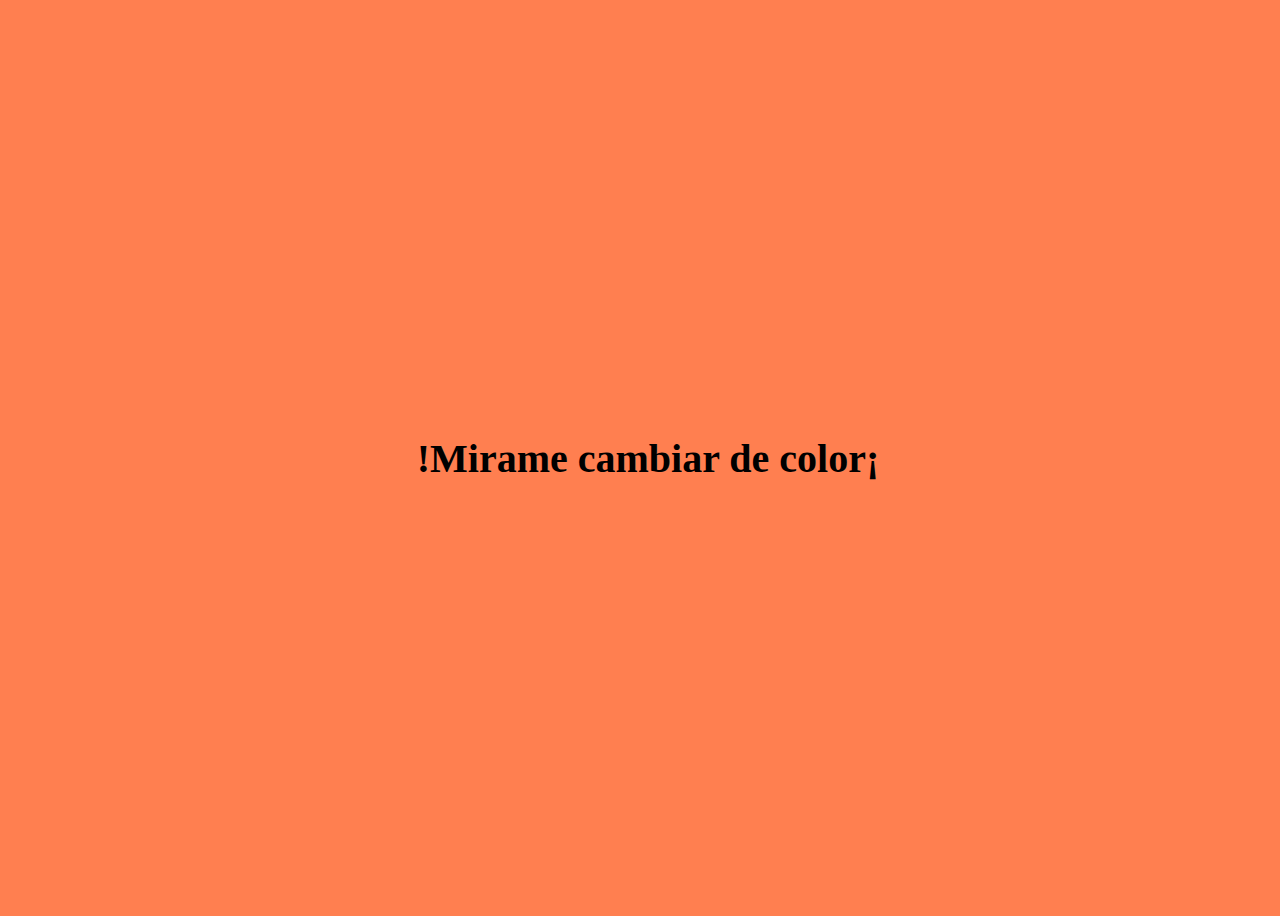
<file: colores/index.html>
<!DOCTYPE html>
<html lang="en">
<head>
    <meta charset="UTF-8">
    <meta name="viewport" content="width=device-width, initial-scale=1.0">
    <title>Document</title>
    <link rel="stylesheet" href="style.css">
</head>
<body>
    <h1>!Mirame cambiar de color¡</h1>
</body>
</html>
</file>
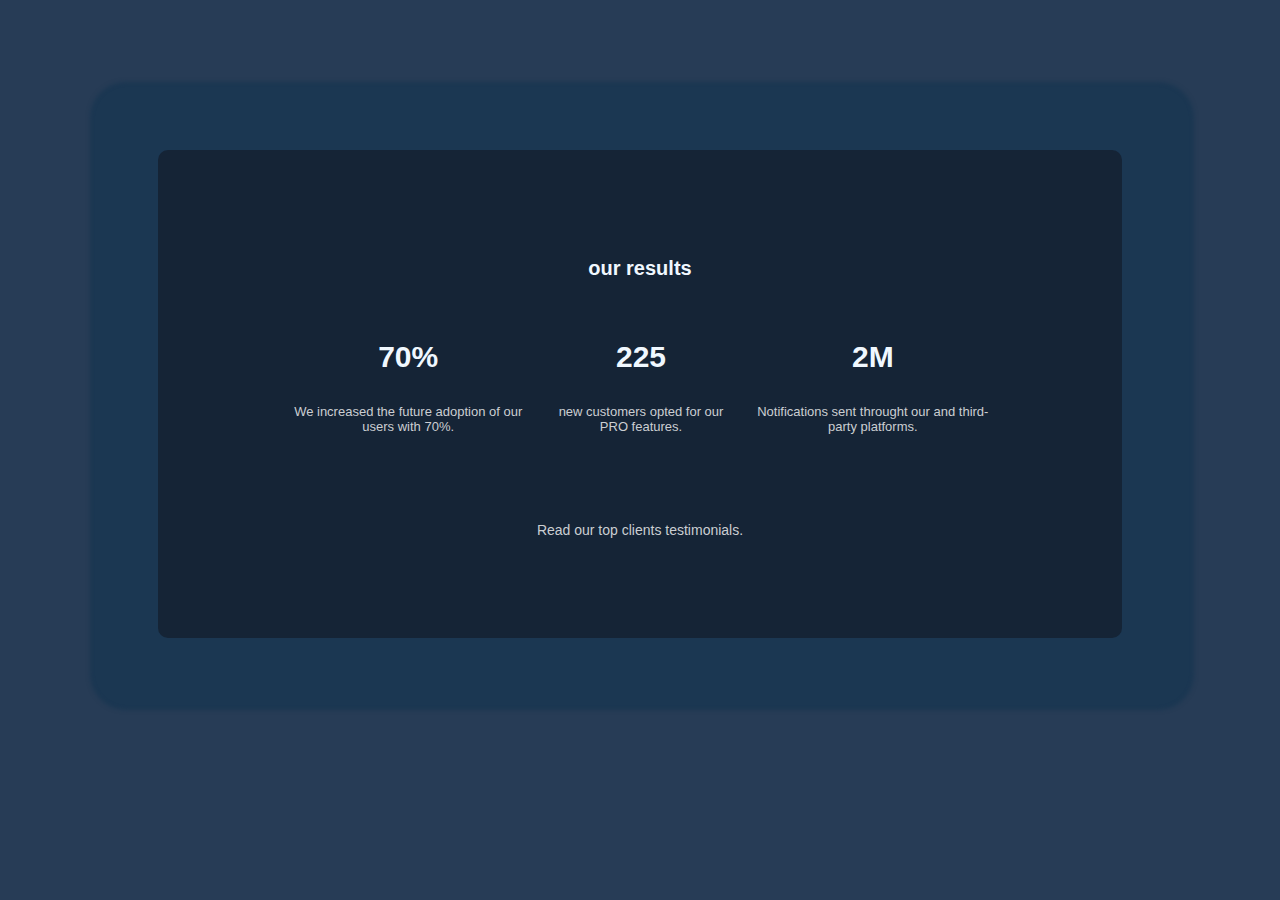
<file: ESTADISTICA/index.html>
<!DOCTYPE html>
<html lang="en">
<head>
    <meta charset="UTF-8">
    <meta name="viewport" content="width=device-width, initial-scale=1.0">
    <title>Document</title>
    <link rel="stylesheet" href="style.css">
</head>
<body>
    <main>
        <h2> our results</h2>
        <div class="contenido">
        <section>
        <h3>70%</h3>
        <p >We increased the future adoption of our users with 70%.</p>
        </section>
        <section>
            <h3>225</h3>
       <p>new customers opted for our PRO features.</p>
        </section>
        <section>
            <h3> 2M</h3>
            <p>Notifications sent throught our and third-party platforms.</p>
        </section>
    </div>
        <footer>
            <p class="footer">Read our top clients testimonials.</p>
        </footer>
    </main>
</body>
</html>
</file>
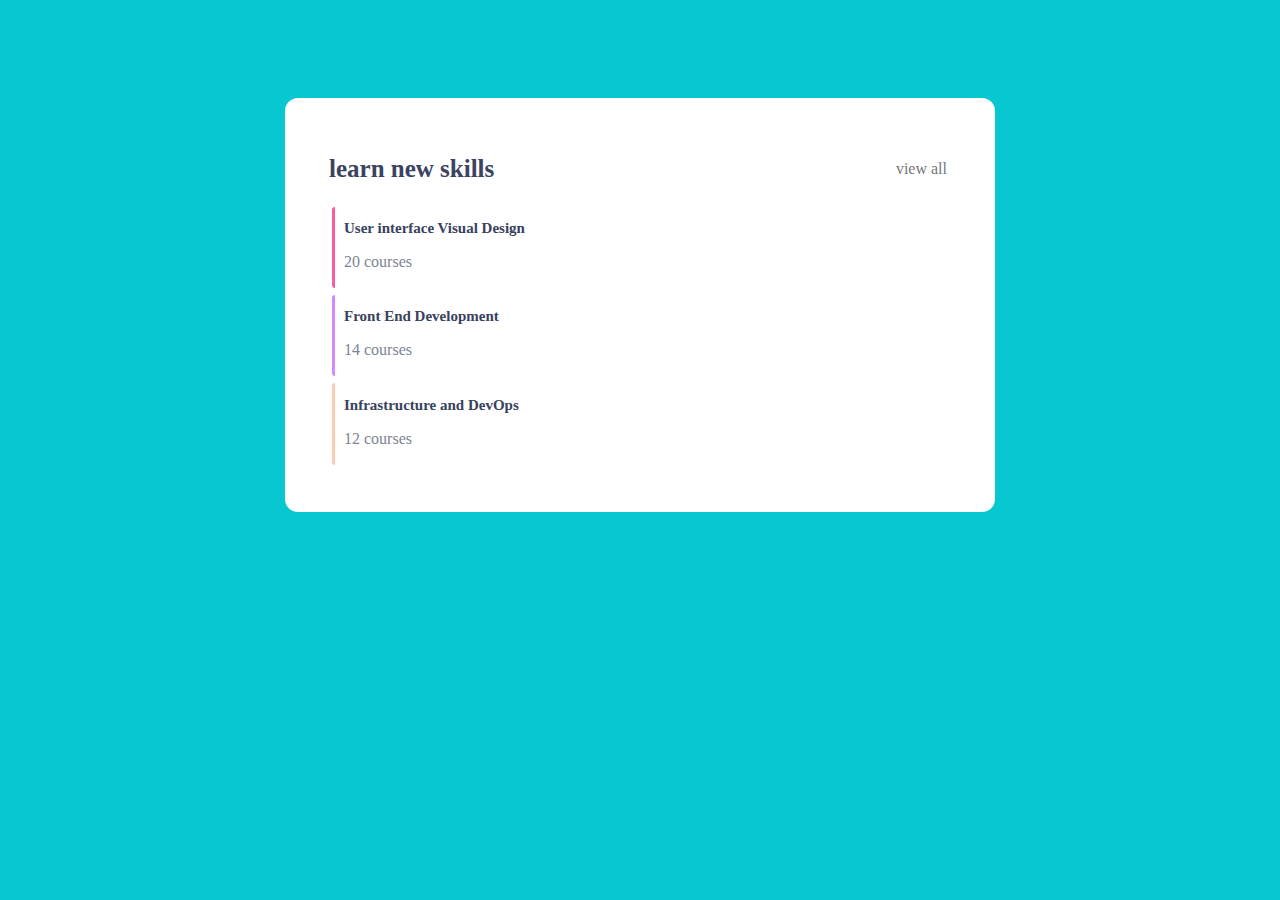
<file: verduleria/index.html>
<!DOCTYPE html>
<html lang="en">
<head>
    <meta charset="UTF-8">
    <meta name="viewport" content="width=device-width, initial-scale=1.0">
    <title>Document</title>
    <link rel="stylesheet" href="style.css">
</head>
<body>
    <main>
        <header>
        <h1>learn new skills</h1>
        <section class="view">view all</section>
    </header>
        <section class="section1">
<h2>User interface Visual Design</h2>
<p>20 courses</p>
        </section>
        <section class="section2">
<h2>Front End Development</h2>
<p>14 courses</p>
        </section>
        <section class="section3">
<h2> Infrastructure and DevOps </h2>
<p>12 courses</p>

        </section>
    </main>
</body>
</html>
</file>
<file: colores/style.css>
*/{
    padding: 0%;
    margin: 0%;
  box-sizing: border-box;
}
body{
    height: 100vh;
    width: 100vw;
    background-color: coral;
    display: flex;
    justify-content: center;
    align-items: center;
    
}
h1{
    text-align: center;
    font-size: 40px;
}
</file>
<file: ESTADISTICA/style.css>
*/{
    padding: 0%;
    margin: 0%;
    box-sizing: border-box;
}
body{
    background-color: #273c56;
}
main{
 background-color: #152436;
  color: aliceblue;
   border-radius: 10px;
   height: 70%;
   padding: 10vh;
   margin: 150px;
  font-family: 'Franklin Gothic Medium', 'Arial Narrow', Arial, sans-serif;
  box-shadow: 2px 2px 4px 70px #1b3752;
}
.contenido{
    display: flex;
    justify-content: space-around;
    margin: 30px;
}
h2{
    display: flex;
    justify-content: center;
    font-size: 20px;
}
h3{
font-size: 25px;
display: flex;
justify-content: center;
font-size: 30px;
}
p{
 display: flex;
justify-content: center;
text-align: center;
margin: 10px;
color: #CBCED2;
font-size: 13px;

}
.footer{ 
    display: flex;
   flex-direction: column;
   justify-content: end;
   font-size: 14px;
   margin-top: 10%;
   color: #CBCED2;
   

}
</file>
<file: verduleria/style.css>
*/{
    padding: 0;
    margin: 0%;
    box-sizing: border-box;
}
body{
display: flex;
background-color: #07C8D1;
justify-content: center;
align-items: center;

}
 main{
    background-color: #ffffff;
    border-radius: 13px;
    margin: 10vh;
    padding:40px;
    height:120%;
    width:70vh;
    
 }

 section{
    box-shadow: #7C8494;
    border-radius: 3px;
    margin: 7px;
    padding: 1px;
    padding-inline-start: 9px;
    border-style: hidden;
    border-color: #9da7bb;
}

 p{
    color: #7C8494;
 }
 h1{
  color:  #3B435F;
  font-size: 25px;
  padding-left: 4px;
 }
h2{
   font-size: 15px;
   color:#38415d ;

}
.section1{
   border-left:#f85e99 3px solid;
  
  
}
.section2{
   border-left:#d788ff 3px solid;
  
}
.section3{
   border-left:#ffcab1 3px solid;
   
}
header{
   display: flex;
   justify-content: space-between;
}
.view{
   border:#14264b 2px ;
   display: flex;
   justify-content: center;
   text-align: center;
   flex-direction: column;
   color: #73757a;
}
</file>
